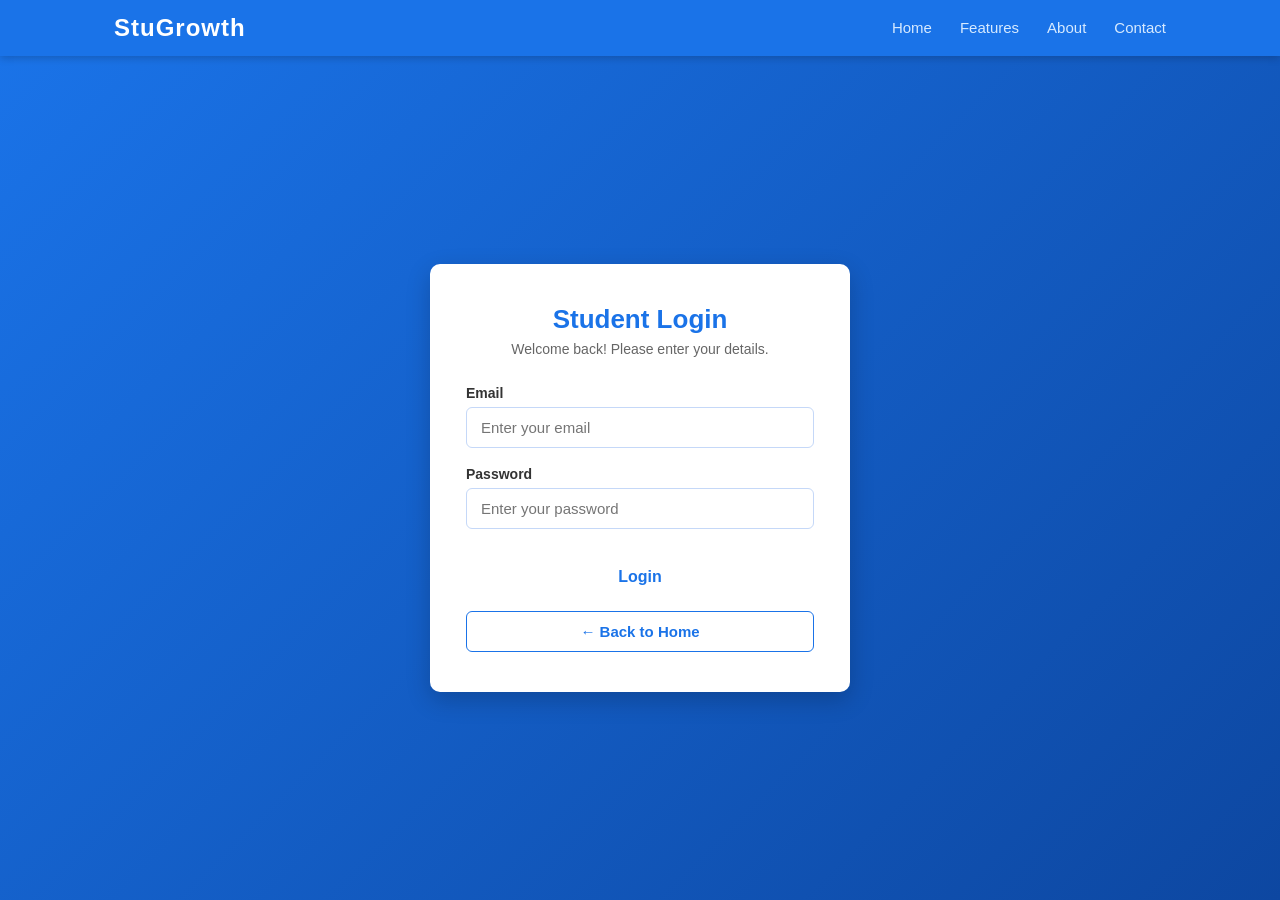
<file: pages/login.html>
<!DOCTYPE html>
<html lang="en">
<head>
    <meta charset="UTF-8">
    <meta name="viewport" content="width=device-width, initial-scale=1.0">
    <title>StuGrowth - Login</title>
    <link rel="stylesheet" href="../css/style.css">
</head>
<body>

    <!-- Navbar -->
    <nav class="navbar">
        <div class="nav-container">
            <div class="logo">StuGrowth</div>
            <ul class="nav-links">
                <li><a href="../index.html">Home</a></li>
                <li><a href="#">Features</a></li>
                <li><a href="#">About</a></li>
                <li><a href="#">Contact</a></li>
            </ul>
        </div>
    </nav>

    <!-- Login Section -->
    <section class="login-section">
        <div class="login-card">
            <h2>Student Login</h2>
            <p class="login-subtitle">Welcome back! Please enter your details.</p>

            <div class="form-group">
                <label for="email">Email</label>
                <input type="email" id="email" placeholder="Enter your email">
            </div>

            <div class="form-group">
                <label for="password">Password</label>
                <input type="password" id="password" placeholder="Enter your password">
            </div>

            <!-- Error message (hidden by default) -->
            <p id="error-msg" class="error-msg">Please fill in all fields.</p>

            <button class="btn-primary btn-full" onclick="handleLogin()">Login</button>
            <button class="btn-back" onclick="window.location.href='../index.html'">← Back to Home</button>
        </div>
    </section>

    <!--
        Login logic is written directly here so it always works,
        no matter where script.js is located on your computer.
    -->
    <script>
        function handleLogin() {

            var email    = document.getElementById("email").value.trim();
            var password = document.getElementById("password").value.trim();
            var errorMsg = document.getElementById("error-msg");

            // If either field is empty, show error and stop
            if (email === "" || password === "") {
                errorMsg.style.display = "block";
                return;
            }

            // Hide error message (in case it was shown before)
            errorMsg.style.display = "none";

            // login.html and dashboard.html are in the SAME pages/ folder
            // so we just use the filename directly
            window.location.href = "dashboard.html";
        }
    </script>

</body>
</html>
</file>
<file: css/style.css>
/* ================================
   StuGrowth - Main Stylesheet
   Author: Student Project
================================ */

/* --- Reset & Base Styles --- */
* {
    margin: 0;
    padding: 0;
    box-sizing: border-box;
}

body {
    font-family: 'Segoe UI', Tahoma, Geneva, Verdana, sans-serif;
    background-color: #f0f4ff;
    color: #1a1a2e;
}

/* ================================
   NAVBAR
================================ */
.navbar {
    background-color: #1a73e8;
    padding: 14px 0;
    position: sticky;
    top: 0;
    width: 100%;
    z-index: 100;
    box-shadow: 0 2px 8px rgba(0, 0, 0, 0.2);
}

.nav-container {
    max-width: 1100px;
    margin: 0 auto;
    padding: 0 24px;
    display: flex;
    justify-content: space-between;
    align-items: center;
}

.logo {
    font-size: 24px;
    font-weight: 700;
    color: #ffffff;
    letter-spacing: 1px;
}

.nav-links {
    list-style: none;
    display: flex;
    gap: 28px;
}

.nav-links a {
    text-decoration: none;
    color: #d6eaff;
    font-size: 15px;
    transition: color 0.2s;
}

.nav-links a:hover {
    color: #ffffff;
}

/* Logout button shown in navbar on inner pages */
.btn-logout {
    background-color: #ffffff;
    color: #1a73e8;
    border: none;
    padding: 8px 20px;
    font-size: 14px;
    font-weight: 600;
    border-radius: 6px;
    cursor: pointer;
    transition: background-color 0.2s;
}

.btn-logout:hover {
    background-color: #d6eaff;
}

/* ================================
   BUTTONS
================================ */
.btn-primary {
    background-color: #ffffff;
    color: #1a73e8;
    border: none;
    padding: 14px 36px;
    font-size: 16px;
    font-weight: 600;
    border-radius: 6px;
    cursor: pointer;
    transition: background-color 0.2s, transform 0.1s;
}

.btn-primary:hover {
    background-color: #e3f0ff;
    transform: translateY(-2px);
}

.btn-primary:active {
    transform: translateY(0);
}

/* Full-width button used inside forms */
.btn-full {
    width: 100%;
    margin-top: 8px;
    padding: 13px;
    font-size: 16px;
}

/* Smaller button used inside dashboard cards */
.btn-card {
    padding: 10px 24px;
    font-size: 14px;
}

/* Outlined back/secondary button */
.btn-back {
    width: 100%;
    margin-top: 12px;
    padding: 11px;
    font-size: 15px;
    background-color: transparent;
    color: #1a73e8;
    border: 1.5px solid #1a73e8;
    border-radius: 6px;
    cursor: pointer;
    font-weight: 600;
    transition: background-color 0.2s;
}

.btn-back:hover {
    background-color: #e3f0ff;
}

/* ================================
   HERO SECTION  (index.html)
================================ */
.hero {
    min-height: calc(100vh - 56px);
    background: linear-gradient(135deg, #1a73e8 0%, #0d47a1 100%);
    display: flex;
    align-items: center;
    justify-content: center;
    text-align: center;
    padding: 60px 24px;
}

.hero-content {
    max-width: 720px;
}

.hero-content h1 {
    font-size: 42px;
    font-weight: 700;
    color: #ffffff;
    line-height: 1.3;
    margin-bottom: 20px;
}

.hero-content p {
    font-size: 17px;
    color: #c8dff8;
    line-height: 1.7;
    margin-bottom: 36px;
}

/* ================================
   LOGIN & PROFILE FORM SECTION
   (login.html and profile.html)
================================ */
.login-section {
    min-height: calc(100vh - 56px);
    background: linear-gradient(135deg, #1a73e8 0%, #0d47a1 100%);
    display: flex;
    align-items: center;
    justify-content: center;
    padding: 40px 24px;
}

.login-card {
    background-color: #ffffff;
    border-radius: 10px;
    padding: 40px 36px;
    width: 100%;
    max-width: 420px;
    box-shadow: 0 8px 24px rgba(0, 0, 0, 0.2);
}

/* Profile card is a bit wider to fit more fields comfortably */
.profile-card {
    max-width: 500px;
}

.login-card h2 {
    font-size: 26px;
    font-weight: 700;
    color: #1a73e8;
    margin-bottom: 6px;
    text-align: center;
}

.login-subtitle {
    font-size: 14px;
    color: #666;
    text-align: center;
    margin-bottom: 28px;
}

/* --- Form Fields --- */
.form-group {
    margin-bottom: 18px;
}

.form-group label {
    display: block;
    font-size: 14px;
    font-weight: 600;
    color: #333;
    margin-bottom: 6px;
}

.form-group input {
    width: 100%;
    padding: 11px 14px;
    border: 1.5px solid #c5d8f8;
    border-radius: 6px;
    font-size: 15px;
    color: #1a1a2e;
    outline: none;
    transition: border-color 0.2s;
}

.form-group input:focus {
    border-color: #1a73e8;
}

/* Dropdown styled to match text inputs */
.form-select {
    width: 100%;
    padding: 11px 14px;
    border: 1.5px solid #c5d8f8;
    border-radius: 6px;
    font-size: 15px;
    color: #1a1a2e;
    background-color: #ffffff;
    outline: none;
    cursor: pointer;
    transition: border-color 0.2s;
    appearance: auto;
}

.form-select:focus {
    border-color: #1a73e8;
}

/* Inline error message — hidden by default, shown by JS */
.error-msg {
    color: #d32f2f;
    font-size: 13px;
    margin-bottom: 8px;
    display: none;
}

/* ================================
   DASHBOARD  (dashboard.html)
================================ */
.dashboard-welcome {
    background-color: #1a73e8;
    color: #ffffff;
    text-align: center;
    padding: 48px 24px 40px;
}

.dashboard-welcome h1 {
    font-size: 32px;
    font-weight: 700;
    margin-bottom: 10px;
}

.dashboard-welcome p {
    font-size: 16px;
    color: #c8dff8;
}

/* Cards container — flexbox row that wraps on small screens */
.dashboard-cards {
    display: flex;
    flex-wrap: wrap;
    gap: 24px;
    justify-content: center;
    padding: 48px 24px;
    background-color: #f0f4ff;
    min-height: calc(100vh - 56px - 148px);
}

/* Individual dashboard card */
.card {
    background-color: #ffffff;
    border-radius: 10px;
    padding: 32px 28px;
    width: 280px;
    text-align: center;
    box-shadow: 0 4px 16px rgba(26, 115, 232, 0.12);
    transition: transform 0.2s, box-shadow 0.2s;
}

.card:hover {
    transform: translateY(-4px);
    box-shadow: 0 8px 24px rgba(26, 115, 232, 0.2);
}

.card-icon {
    font-size: 40px;
    margin-bottom: 16px;
}

.card-title {
    font-size: 20px;
    font-weight: 700;
    color: #1a73e8;
    margin-bottom: 10px;
}

.card-text {
    font-size: 14px;
    color: #555;
    line-height: 1.6;
    margin-bottom: 24px;
}

/* ================================
   RESPONSIVE  (mobile screens)
================================ */
@media (max-width: 768px) {

    /* Hide nav links on small screens */
    .nav-links {
        display: none;
    }

    /* Shrink hero heading */
    .hero-content h1 {
        font-size: 28px;
    }

    .hero-content p {
        font-size: 15px;
    }

    .btn-primary {
        padding: 12px 28px;
        font-size: 15px;
    }

    /* Dashboard welcome heading */
    .dashboard-welcome h1 {
        font-size: 24px;
    }

    /* Stack cards full width */
    .card {
        width: 100%;
        max-width: 360px;
    }
}

/* ================================
   RECOMMENDATIONS PAGE
================================ */

/* Back button wrapper — centers the button below the cards */
.rec-back-wrapper {
    display: flex;
    justify-content: center;
    padding: 8px 24px 48px;
    background-color: #f0f4ff;
}

/* Give the back button a fixed width so it doesn't stretch full page */
.rec-back-btn {
    width: auto;
    padding: 11px 36px;
}

/* Message shown when no profile is found in localStorage */
.rec-no-profile {
    font-size: 16px;
    color: #555;
    text-align: center;
    padding: 40px 24px;
    width: 100%;
}

.rec-no-profile a {
    color: #1a73e8;
    font-weight: 600;
    text-decoration: none;
}

.rec-no-profile a:hover {
    text-decoration: underline;
}

/* ================================
   PROGRESS PAGE
================================ */

/* Outer section — vertical stack of cards */
.progress-section {
    background-color: #f0f4ff;
    min-height: calc(100vh - 56px - 148px);
    padding: 40px 24px 48px;
    display: flex;
    flex-direction: column;
    align-items: center;
    gap: 20px;
}

/* Individual course progress card */
.progress-card {
    background-color: #ffffff;
    border-radius: 10px;
    padding: 24px 28px;
    width: 100%;
    max-width: 620px;
    box-shadow: 0 4px 16px rgba(26, 115, 232, 0.12);
    transition: transform 0.2s, box-shadow 0.2s;
}

.progress-card:hover {
    transform: translateY(-3px);
    box-shadow: 0 8px 24px rgba(26, 115, 232, 0.18);
}

/* Top row inside the card: icon + name/status on left, badge on right */
.progress-top {
    display: flex;
    justify-content: space-between;
    align-items: center;
    margin-bottom: 16px;
}

/* Left side: emoji icon next to course name and status text */
.progress-course-info {
    display: flex;
    align-items: center;
    gap: 14px;
}

.progress-icon {
    font-size: 32px;
    line-height: 1;
}

.progress-course-name {
    font-size: 17px;
    font-weight: 700;
    color: #1a1a2e;
    margin-bottom: 3px;
}

.progress-status {
    font-size: 13px;
    color: #777;
    margin: 0;
}

/* Percentage badge on the right side of the card */
.progress-badge {
    font-size: 15px;
    font-weight: 700;
    padding: 6px 14px;
    border-radius: 20px;
    white-space: nowrap;
}

/* Badge colour variants */
.badge-high {
    background-color: #e6f4ea;
    color: #2e7d32;
}

.badge-mid {
    background-color: #fff3e0;
    color: #e65100;
}

.badge-low {
    background-color: #fce4ec;
    color: #c62828;
}

/* Grey track of the progress bar */
.progress-bar-bg {
    width: 100%;
    height: 14px;
    background-color: #e0eaf8;
    border-radius: 10px;
    overflow: hidden;
}

/* Filled portion of the bar — starts at 0, animated to data-width by JS */
.progress-bar-fill {
    height: 100%;
    width: 0%;                     /* starts at 0 so animation is visible   */
    border-radius: 10px;
    transition: width 1s ease;     /* smooth slide animation over 1 second  */
}

/* Bar colour variants matching the badge colours */
.bar-high { background-color: #43a047; }   /* green  */
.bar-mid  { background-color: #fb8c00; }   /* orange */
.bar-low  { background-color: #e53935; }   /* red    */

/* Back button wrapper */
.progress-back-wrapper {
    width: 100%;
    max-width: 620px;
}

.progress-back-wrapper .btn-back {
    width: auto;
    padding: 11px 36px;
}
</file>
